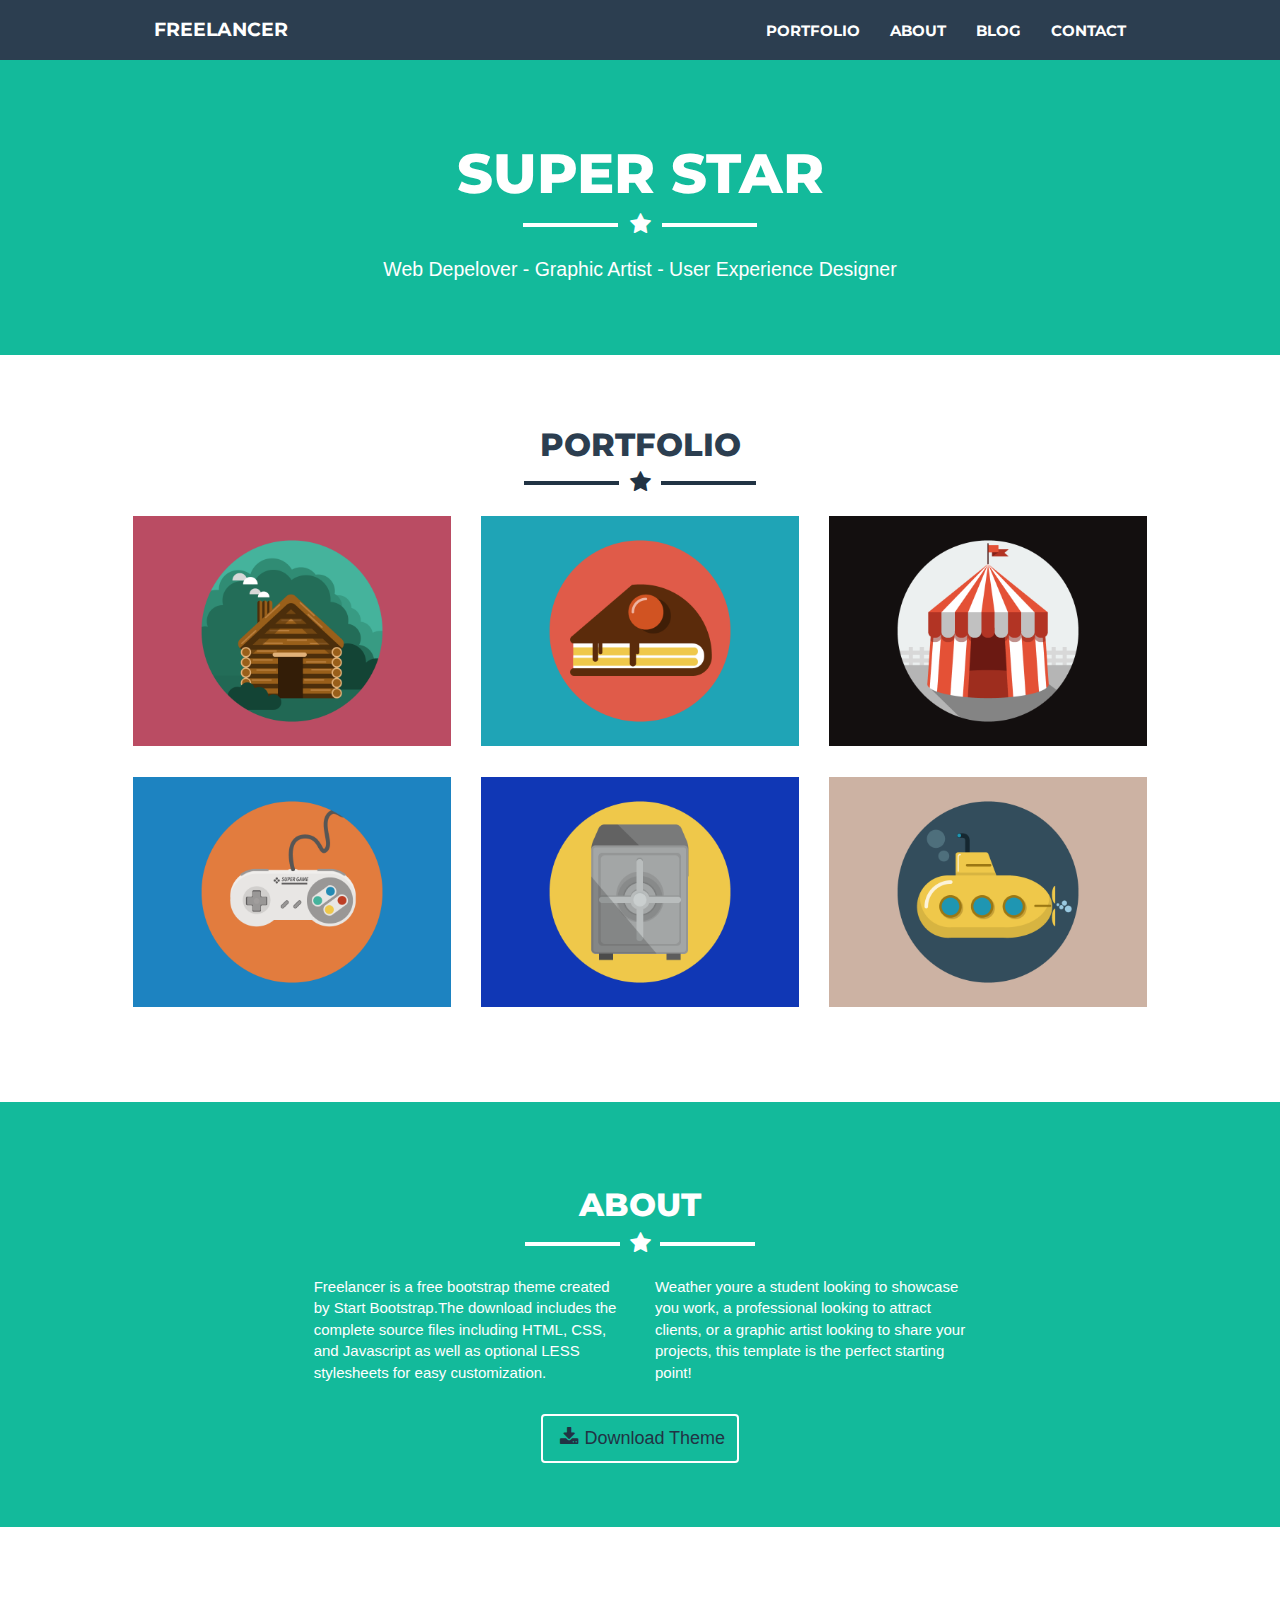
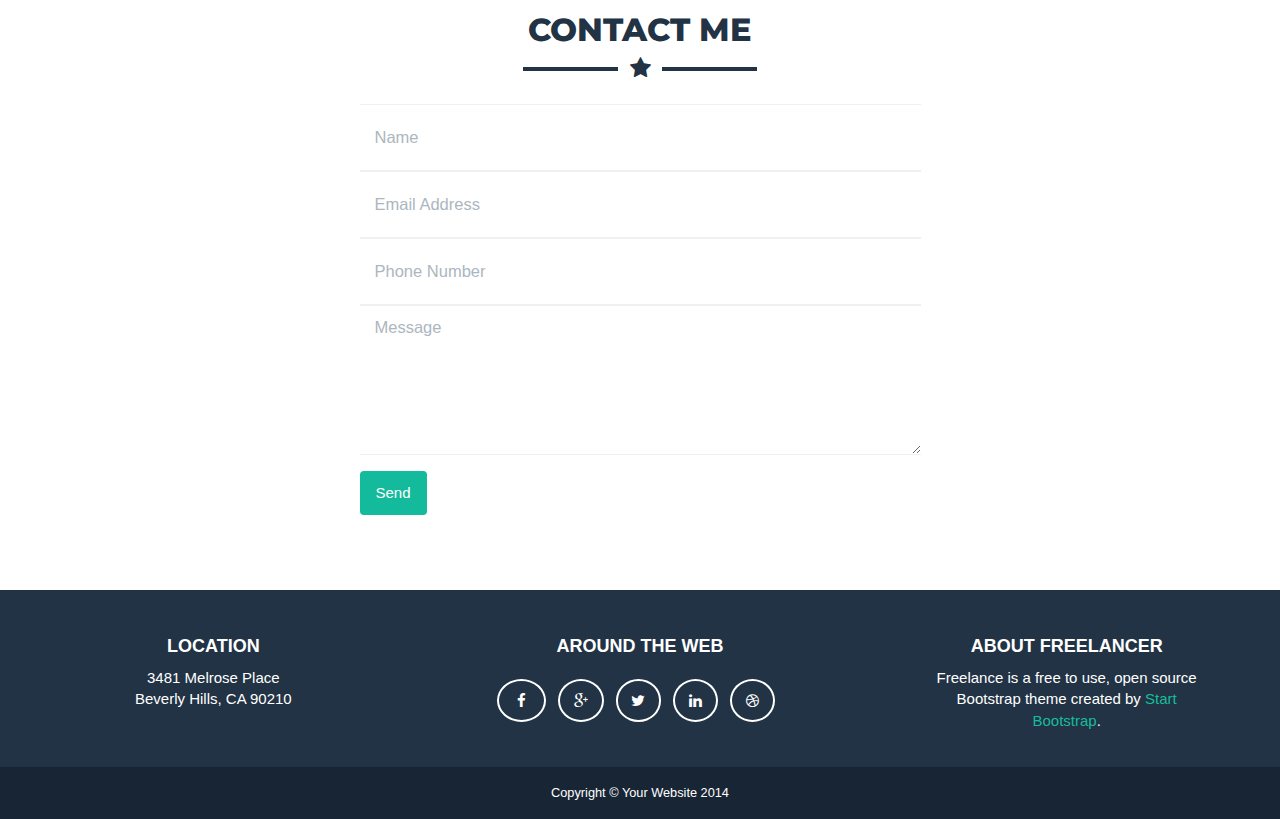
<file: index.html>
<!DOCTYPE html>
<html lang="en">
<head>
    <meta charset="utf-8">
    <meta http-equiv="X-UA-Compatible" content="IE=edge">
    <meta name="viewport" content="width=device-width, initial-scale=1">
    <meta name="description" content="">
    <meta name="author" content="">

    <title>Freelancer Super Star Theme</title>

    <link href="css/bootstrap.css" rel="stylesheet">
    <link href="css/freelancer.css" rel="stylesheet">

    <link href="font-awesome/css/font-awesome.min.css" rel="stylesheet" type="text/css">
    <link href="http://fonts.googleapis.com/css?family=Montserrat:400,700" rel="stylesheet" type="text/css">


    <!-- HTML5 Shim and Respond.js IE8 support of HTML5 elements and media queries -->
    <!-- WARNING: Respond.js doesn't work if you view the page via file:// -->
    <!--[if lt IE 9]>
        <script src="https://oss.maxcdn.com/libs/html5shiv/3.7.0/html5shiv.js"></script>
        <script src="https://oss.maxcdn.com/libs/respond.js/1.4.2/respond.min.js"></script>
    <![endif]-->
</head>
<body>
  <!--nav-->
    <nav class="navbar navbar-default navbar-fixed-top navbar-shrink">
        <div class="container pd-0-12">
            <div class="navbar-header page-scroll">
                <button type="button" class="navbar-toggle" data-toggle="collapse" data-target="#bs-example-navbar-collapse-1">
                    <span class="sr-only">Toggle navigation</span>
                    <span class="icon-bar"></span>
                    <span class="icon-bar"></span>
                    <span class="icon-bar"></span>
                </button>
                <a class="navbar-brand" href="#page-top">Freelancer</a>
            </div>
            <!-- navlinks -->
            <div class="collapse navbar-collapse" id="bs-example-navbar-collapse-1">
                <ul class="nav navbar-nav navbar-right">
                    <li class="hidden active">
                        <a href="#page-top"></a>
                    </li>
                    <li>
                        <a href="#portfolio">Portfolio</a>
                    </li>
                    <li>
                        <a href="#about">About</a>
                    </li>
                    <li>
                        <a href="blog.html">Blog</a>
                    </li>
                    <li>
                        <a href="#contact">Contact</a>
                    </li>
                </ul>
            </div>
            <!-- navbar-collapse -->
        </div>
        <!-- container-fluid -->
    </nav>
<!--******************************************************************************************************************************************************PBANNER*****************************************************************-->
  <section class="bg-green banner text-center" id="page-top">
    <div class="container">
      <div class="row">
        <div class="col-md-12 mt">
          <h2>Super Star</h2>
          <div class="line white"></div><i class="fa fa-star star star-white"></i><div class="line white"></div>
          <h3>Web Depelover - Graphic Artist - User Experience Designer</h3>
        </div>
      </div>
    </div> 
  </section>
<!--******************************************************************************************************************************************************PORTFOLIO*****************************************************************-->
  <section class="portfolio text-center" id="portfolio">
    <div class="container pd-0-5">
      <h2>Portfolio</h2>
        <div class="line black"></div><i class="fa fa-star"></i><div class="line black"></div>
        <div class="row pt-2">
          <div class="col-md-4 portfolio-item pb">
            <a href="#portfolioModal1" class="portfolio-wrapper" data-toggle="modal">
              <div class="photo-wrapper">
                <div class="photo-wrapper-content">
                  <i class="fa fa-search-plus fa-3x"></i>
                </div>
              </div>
              <img src="img/portfolio/cabin.png" class="img-responsive" alt="">
            </a>  
          </div><!--FIN COL-->
          <div class="col-md-4 portfolio-item pb">
            <a href="#portfolioModal2" class="portfolio-wrapper" data-toggle="modal">
              <div class="photo-wrapper">
                <div class="photo-wrapper-content">
                  <i class="fa fa-search-plus fa-3x"></i>
                </div>
              </div>
              <img src="img/portfolio/cake.png" class="img-responsive">
            </a>
          </div><!--FIN COL-->
          <div class="col-md-4 portfolio-item pb">
            <a href="#portfolioModal3" class="portfolio-wrapper" data-toggle="modal">
              <div class="photo-wrapper">
                <div class="photo-wrapper-content">
                  <i class="fa fa-search-plus fa-3x"></i>
                </div>
              </div>
              <img src="img/portfolio/circus.png" class="img-responsive">
            </a>
          </div>
        </div>
        <div class="row">
          <div class="col-md-4 portfolio-item pb">
            <a href="#portfolioModal4" class="portfolio-wrapper" data-toggle="modal">
              <div class="photo-wrapper">
                <div class="photo-wrapper-content">
                  <i class="fa fa-search-plus fa-3x"></i>
                </div>
              </div>
              <img src="img/portfolio/game.png" class="img-responsive">
            </a>
          </div>
          <div class="col-md-4 portfolio-item pb">
            <a href="#portfolioModal5" class="portfolio-wrapper" data-toggle="modal">
              <div class="photo-wrapper">
                <div class="photo-wrapper-content">
                  <i class="fa fa-search-plus fa-3x"></i>
                </div>
              </div>
              <img src="img/portfolio/safe.png" class="img-responsive">
            </a>
          </div>
          <div class="col-md-4 portfolio-item pb">
            <a href="#portfolioModal6" class="portfolio-wrapper" data-toggle="modal">
              <div class="photo-wrapper">
                <div class="photo-wrapper-content">
                  <i class="fa fa-search-plus fa-3x"></i>
                </div>
              </div>
              <img src="img/portfolio/submarine.png" class="img-responsive">
            </a>
          </div>
        </div>
    </div>
  </section>
  <!--******************************************************************************************************************************************************ABOUT*****************************************************************-->
  <section id="about" class="bg-green about text-center">
    <div class="container">
        <h2>About</h2>
        <div class="line white"></div><i class=" star-white fa fa-star"></i><div class="line white"></div>
        <div class="row pt-2 text-left">
            <div class="col-md-4 col-md-offset-2 col-xs-12">
                <p>
                Freelancer is a free bootstrap theme created by Start Bootstrap.The download includes the complete source files including HTML, CSS, and Javascript as well as optional LESS stylesheets for easy customization.
                </p>
            </div>
            <div class="col-md-4  col-xs-12">
                <p>Weather youre a student looking to showcase you work, a professional looking to attract clients, or a graphic artist looking to share your projects, this template is the perfect starting point!</p>
            </div>
        </div>
        <!-- Trigger the modal with a button -->
        <button type="button" class="btn btn-info btn-md" data-toggle="modal" data-target="#myModal"><i class="fa fa-download"></i> Download Theme</button>
        <!-- Modal -->
        <div class="modal fade" id="myModal" role="dialog">
          <div class="modal-dialog modal-md">
            <!-- Modal content-->
            <div class="modal-content">
              <div class="modal-header">
                <button type="button" class="close" data-dismiss="modal">&times;</button>
                <h4 class="modal-title">Modal Header</h4>
              </div>
              <div class="modal-body">
                <p>Download full template.Thank you</p>
              </div>
              <div class="modal-footer">
                <button type="button" class="btn btn-default" data-dismiss="modal">Close</button>
              </div>
            </div>

          </div>
        </div>
    </div>
  </section>
<!--******************************************************************************************************************************************************CONTACT ME*******************************************-->
<section class="contactme text-center" id="contact">
  <div class="container">
    <div class="row">
      <div class="col-md-12 col-xs-12">
        <h2>Contact me</h2>
        <div class="line black"></div><i class=" star-white fa fa-star"></i><div class="line black"></div>
        <form>
          <input type="text" class="form-control" placeholder="Name">
          <input type="email" class="form-control" id="exampleInputEmail1" placeholder="Email Address">
          <input type="phone" class="form-control" placeholder="Phone Number">
          <textarea type="message" class="form-control" placeholder="Message"></textarea>
          <br>
          <button type="submit" class="btn pull-left">Send</button>
        </form>
      </div>
    </div>
  </div>
</section>
  <!--******************************************************************************************************************************************************SOCIAL*****************************************************************-->
  <section class="social bg-black text-center">
    <div class="container">
      <div class="row">
        <div class="col-md-4 col-lg-4 col-sm-4 col-xs-12">
          <h3>Location</h3>
          <p>3481 Melrose Place<br>Beverly Hills, CA 90210</p>
        </div>
        <div class="col-md-4 col-lg-4 col-sm-4 col-xs-12">
          <h3 class="pb">Around the web</h3>
          <i class="pd-iconface fa fa-facebook"></i>
          <i class="pd-iconsocial fa fa-google-plus"></i>
          <i class="pd-iconsocial fa fa-twitter"></i>
          <i class="pd-iconsocial fa fa-linkedin"></i>
          <i class="pd-iconsocial fa fa-dribbble"></i>
        </div>
        <div class="col-md-4 col-lg-4 col-sm-4 col-xs-12">
          <h3>About Freelancer</h3>
          <p>Freelance is a free to use, open source<br> Bootstrap theme created by <a href="index.html">Start<br> Bootstrap</a>.</p>
        </div>
      </div>
    </div>
  </section>
<!--******************************************************************************************************************************************************FOOTER*****************************************************************-->      
  <footer class="bg-blue text-center">
    Copyright &#169; Your Website 2014
  </footer>
  <script src="js/jquery.js"></script>
  <script src="js/bootstrap.min.js"></script>
  <script src="js/freelancer.js"></script>

  <!-- Portfolio Modals -->
  <!--modal 1-->
  <div class="portfolio-modal modal fade" id="portfolioModal1" role="dialog" aria-hidden="true">
    <div class="modal-dialog">
      <div class="modal-content">
        <div class="close-modal" data-dismiss="modal">
          <div class="lr">
            <div class="rl">
            </div>
          </div>
        </div>
        <div class="modal-body">
          <button type="button" class="close pull-right" data-dismiss="modal"><i class="fa fa-times"></i></button>
          <h2>Project Title</h2>
          <img src="img/portfolio/cabin.png" class="img-responsive" alt="">
        </div>
      </div>
    </div>
  </div>
  <!--modal 2-->
  <div class="portfolio-modal modal fade" id="portfolioModal2" role="dialog" aria-hidden="true">
    <div class="modal-dialog">
      <div class="modal-content">
        <div class="close-modal" data-dismiss="modal">
          <div class="lr">
            <div class="rl">
            </div>
          </div>
        </div>
        <div class="modal-body">
          <button type="button" class="close pull-right" data-dismiss="modal"><i class="fa fa-times"></i></button>
          <h2>Project Title</h2>
          <img src="img/portfolio/cake.png" class="img-responsive" alt="">
        </div>
      </div>
    </div>
  </div>
  <!--modal 3-->
  <div class="portfolio-modal modal fade" id="portfolioModal3" role="dialog" aria-hidden="true">
    <div class="modal-dialog">
      <div class="modal-content">
        <div class="close-modal" data-dismiss="modal">
          <div class="lr">
            <div class="rl">
            </div>
          </div>
        </div>
        <div class="modal-body">
          <button type="button" class="close pull-right" data-dismiss="modal"><i class="fa fa-times"></i></button>
          <h2>Project Title</h2>
          <img src="img/portfolio/circus.png" class="img-responsive" alt="">
        </div>
      </div>
    </div>
  </div>
  <!--modal 4-->
  <div class="portfolio-modal modal fade" id="portfolioModal4" role="dialog" aria-hidden="true">
    <div class="modal-dialog">
      <div class="modal-content">
        <div class="close-modal" data-dismiss="modal">
          <div class="lr">
            <div class="rl">
            </div>
          </div>
        </div>
        <div class="modal-body">
          <button type="button" class="close pull-right" data-dismiss="modal"><i class="fa fa-times"></i></button>
          <h2>Project Title</h2>
          <img src="img/portfolio/game.png" class="img-responsive" alt="">
        </div>
      </div>
    </div>
  </div>
  <!--modal 5-->
  <div class="portfolio-modal modal fade" id="portfolioModal5" role="dialog" aria-hidden="true">
    <div class="modal-dialog">
      <div class="modal-content">
        <div class="close-modal" data-dismiss="modal">
          <div class="lr">
            <div class="rl">
            </div>
          </div>
        </div>
        <div class="modal-body">
          <button type="button" class="close pull-right" data-dismiss="modal"><i class="fa fa-times"></i></button>
          <h2>Project Title</h2>
          <img src="img/portfolio/safe.png" class="img-responsive" alt="">
        </div>
      </div>
    </div>
  </div>
  <!--modal 6-->
  <div class="portfolio-modal modal fade" id="portfolioModal6" role="dialog" aria-hidden="true">
    <div class="modal-dialog">
      <div class="modal-content">
        <div class="close-modal" data-dismiss="modal">
          <div class="lr">
            <div class="rl">
            </div>
          </div>
        </div>
        <div class="modal-body">
          <button type="button" class="close pull-right" data-dismiss="modal"><i class="fa fa-times"></i></button>
          <h2>Project Title</h2>
          <img src="img/portfolio/submarine.png" class="img-responsive" alt="">
        </div>
      </div>
    </div>
  </div>

<script type="text/javascript">
  // Highlight the top nav as scrolling occurs
$('body').scrollspy({
    target: '.navbar-fixed-top'
})
</script>

</body>
</html>
</file>
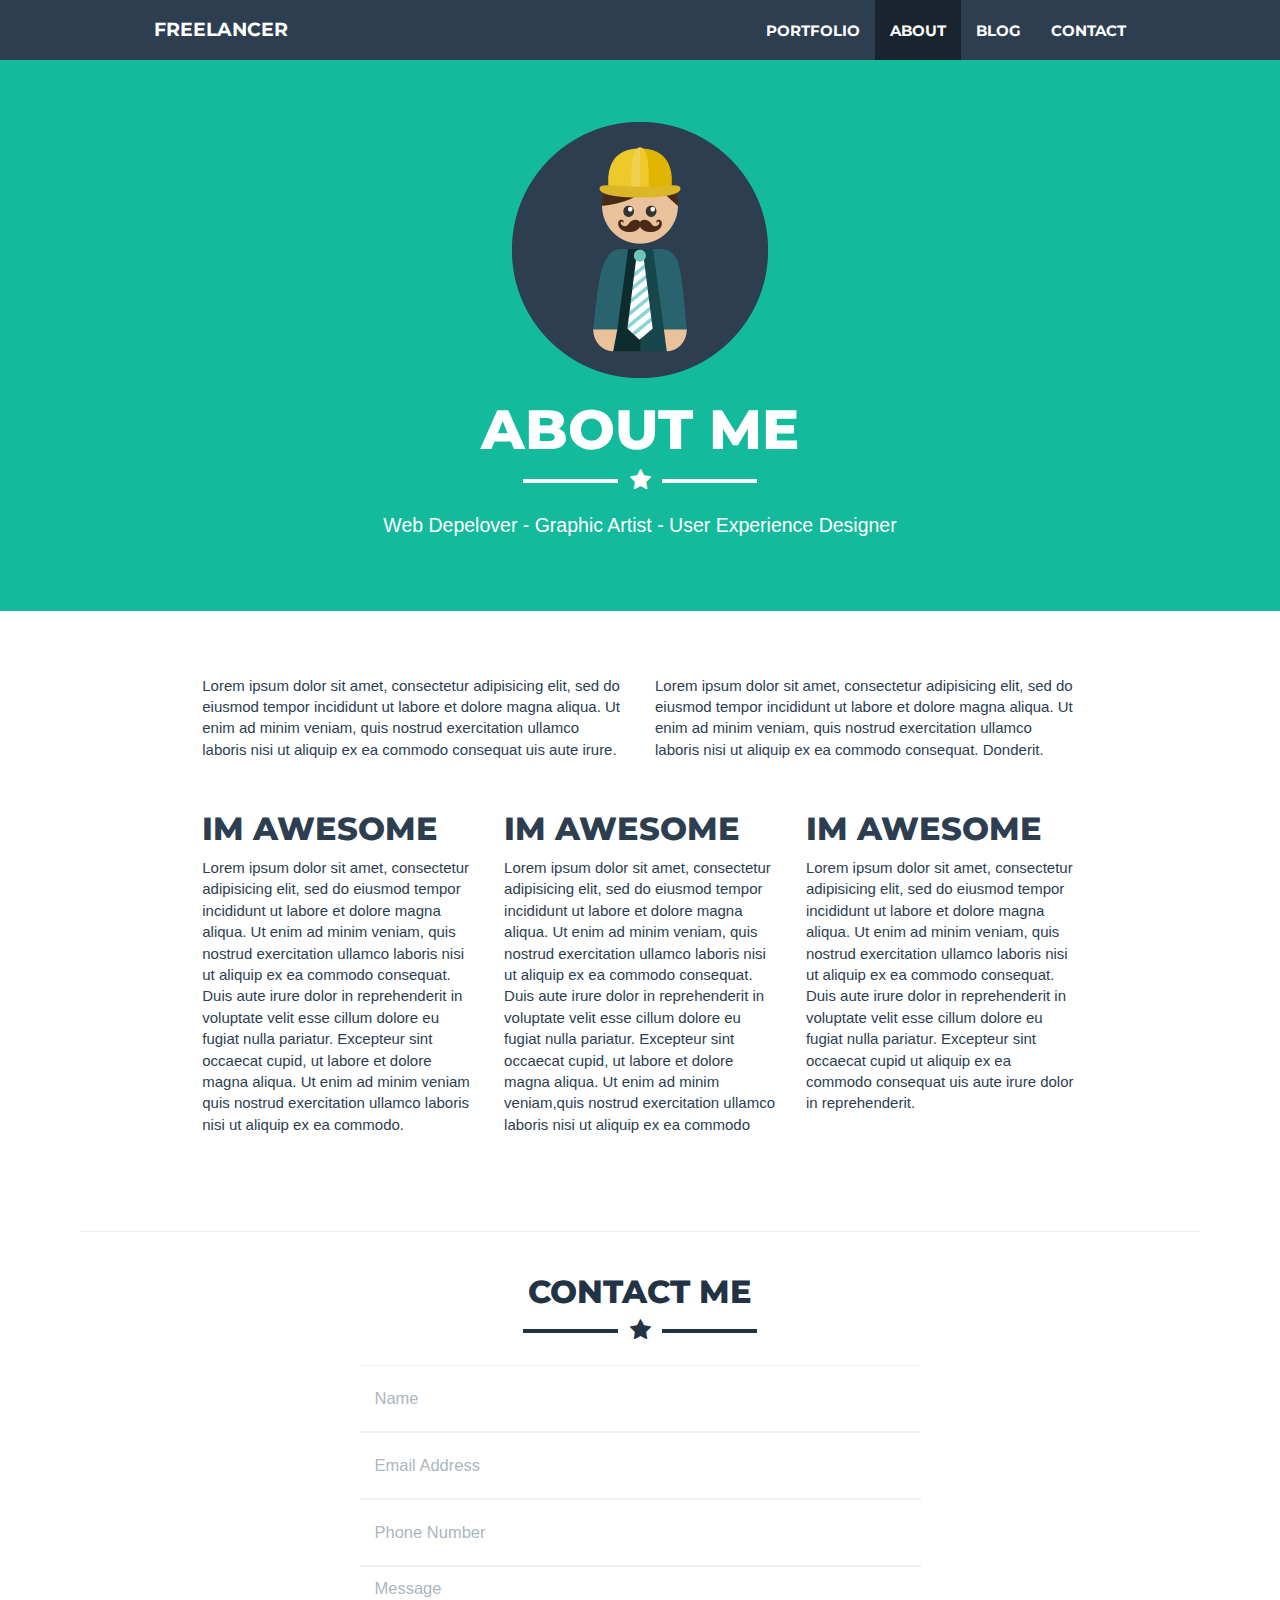
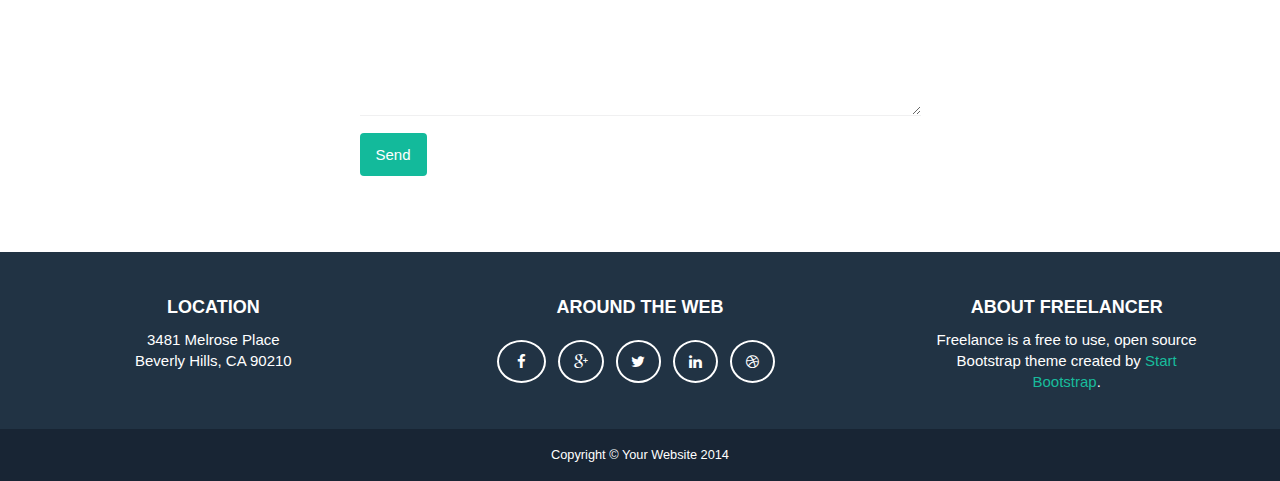
<file: about.html>
<!DOCTYPE html>
<html lang="en">
<head>
    <meta charset="utf-8">
    <meta http-equiv="X-UA-Compatible" content="IE=edge">
    <meta name="viewport" content="width=device-width, initial-scale=1">
    <meta name="description" content="">
    <meta name="author" content="">

    <title>Freelancer - About</title>
    <link href="css/bootstrap.css" rel="stylesheet">
    <link href="css/freelancer.css" rel="stylesheet">

    <!-- Custom Fonts -->
    <link href="font-awesome/css/font-awesome.min.css" rel="stylesheet" type="text/css">
    <link href="http://fonts.googleapis.com/css?family=Montserrat:400,700" rel="stylesheet" type="text/css">

    <!-- HTML5 Shim and Respond.js IE8 support of HTML5 elements and media queries -->
    <!-- WARNING: Respond.js doesn't work if you view the page via file:// -->
    <!--[if lt IE 9]>
        <script src="https://oss.maxcdn.com/libs/html5shiv/3.7.0/html5shiv.js"></script>
        <script src="https://oss.maxcdn.com/libs/respond.js/1.4.2/respond.min.js"></script>
    <![endif]-->

</head>

<body>
    <!--nav-->
    <nav class="navbar navbar-default navbar-fixed-top navbar-shrink">
        <div class="container pd-0-12">
            <div class="navbar-header page-scroll">
                <button type="button" class="navbar-toggle" data-toggle="collapse" data-target="#bs-example-navbar-collapse-1">
                    <span class="sr-only">Toggle navigation</span>
                    <span class="icon-bar"></span>
                    <span class="icon-bar"></span>
                    <span class="icon-bar"></span>
                </button>
                <a class="navbar-brand" href="index.html">Freelancer</a>
            </div>
            <!--nav-links -->
            <div class="collapse navbar-collapse" id="bs-example-navbar-collapse-1">
                <ul class="nav navbar-nav navbar-right">
                    <li class="hidden active">
                        <a href="#page-top"></a>
                    </li>
                    <li>
                        <a href="index.html#portfolio">Portfolio</a>
                    </li>
                    <li class=" active">
                        <a href="about.html">About</a>
                    </li>
                    <li>
                        <a href="blog.html">Blog</a>
                    </li>
                    <li>
                        <a href="#contact">Contact</a>
                    </li>
                </ul>
            </div>
            <!-- navbar-collapse -->
        </div>
        <!-- container-->
    </nav>
    <header class="bg-green banner text-center" id="about">
    <div class="container">
      <div class="row">
        <div class="col-md-12 mt">
          <img src="img/profile.png" class="img-responsive">
          <h2>About Me</h2>
          <div class="line white"></div><i class="fa fa-star star star-white"></i><div class="line white"></div>
          <h3>Web Depelover - Graphic Artist - User Experience Designer</h3>
        </div>
      </div>
    </div> 
  </header>
  <section>
    <div class="container pd-0-12 mt">
      <div class="row pd-0-5">
        <div class="col-md-6">
          <p>Lorem ipsum dolor sit amet, consectetur adipisicing elit, sed do eiusmod
          tempor incididunt ut labore et dolore magna aliqua. Ut enim ad minim veniam,
          quis nostrud exercitation ullamco laboris nisi ut aliquip ex ea commodo
          consequat uis aute irure.</p>
        </div>
        <div class="col-md-6">
          <p>Lorem ipsum dolor sit amet, consectetur adipisicing elit, sed do eiusmod
          tempor incididunt ut labore et dolore magna aliqua. Ut enim ad minim veniam,
          quis nostrud exercitation ullamco laboris nisi ut aliquip ex ea commodo
          consequat. Donderit.</p>
        </div>
      </div>
      <div class="row pd-0-5 pt-2">
        <div class="col-md-4">
          <h2>Im awesome</h2>
          <p>
          Lorem ipsum dolor sit amet, consectetur adipisicing elit, sed do eiusmod
          tempor incididunt ut labore et dolore magna aliqua. Ut enim ad minim veniam,
          quis nostrud exercitation ullamco laboris nisi ut aliquip ex ea commodo
          consequat. Duis aute irure dolor in reprehenderit in voluptate velit esse
          cillum dolore eu fugiat nulla pariatur. Excepteur sint occaecat cupid,
          ut labore et dolore magna aliqua. Ut enim ad minim veniam quis nostrud 
          exercitation ullamco laboris nisi ut aliquip ex ea commodo.
          </p>
        </div>
        <div class="col-md-4">
          <h2>Im awesome</h2>
          <p>
          Lorem ipsum dolor sit amet, consectetur adipisicing elit, sed do eiusmod
          tempor incididunt ut labore et dolore magna aliqua. Ut enim ad minim veniam,
          quis nostrud exercitation ullamco laboris nisi ut aliquip ex ea commodo
          consequat. Duis aute irure dolor in reprehenderit in voluptate velit esse
          cillum dolore eu fugiat nulla pariatur. Excepteur sint occaecat cupid, ut
          labore et dolore magna aliqua. Ut enim ad minim veniam,quis nostrud exercitation 
          ullamco laboris nisi ut aliquip ex ea commodo
          </p>
        </div>
        <div class="col-md-4">
          <h2>Im awesome</h2>
          <p>
          Lorem ipsum dolor sit amet, consectetur adipisicing elit, sed do eiusmod
          tempor incididunt ut labore et dolore magna aliqua. Ut enim ad minim veniam,
          quis nostrud exercitation ullamco laboris nisi ut aliquip ex ea commodo
          consequat. Duis aute irure dolor in reprehenderit in voluptate velit esse
          cillum dolore eu fugiat nulla pariatur. Excepteur sint occaecat cupid ut aliquip ex ea commodo consequat uis aute irure dolor in reprehenderit.
          </p>
        </div>
      </div>
    </div>
  </section>
  <!--******************************************************************************************************************************************************CONTACT ME*******************************************-->
<section class="contactme text-center" id="contact">
  <div class="container">
    <hr>
    <div class="row">
      <div class="col-md-12 col-xs-12">
        <h2>Contact me</h2>
        <div class="line black"></div><i class=" star-white fa fa-star"></i><div class="line black"></div>
        <form>
          <input type="text" class="form-control" placeholder="Name">
          <input type="email" class="form-control" id="exampleInputEmail1" placeholder="Email Address">
          <input type="phone" class="form-control" placeholder="Phone Number">
          <textarea type="message" class="form-control" placeholder="Message"></textarea>
          <br>
          <button type="submit" class="btn pull-left">Send</button>
        </form>
      </div>
    </div>
  </div>
</section>
  <!--******************************************************************************************************************************************************SOCIAL*****************************************************************-->
  <section class="social bg-black text-center">
    <div class="container">
      <div class="row">
        <div class="col-md-4 col-lg-4 col-sm-4 col-xs-12">
          <h3>Location</h3>
          <p>3481 Melrose Place<br>Beverly Hills, CA 90210</p>
        </div>
        <div class="col-md-4 col-lg-4 col-sm-4 col-xs-12">
          <h3 class="pb">Around the web</h3>
          <i class="pd-iconface fa fa-facebook"></i>
          <i class="pd-iconsocial fa fa-google-plus"></i>
          <i class="pd-iconsocial fa fa-twitter"></i>
          <i class="pd-iconsocial fa fa-linkedin"></i>
          <i class="pd-iconsocial fa fa-dribbble"></i>
        </div>
        <div class="col-md-4 col-lg-4 col-sm-4 col-xs-12">
          <h3>About Freelancer</h3>
          <p>Freelance is a free to use, open source<br> Bootstrap theme created by <a href="index.html">Start<br> Bootstrap</a>.</p>
        </div>
      </div>
    </div>
  </section>
<!--******************************************************************************************************************************************************FOOTER*****************************************************************-->      
  <footer class="bg-blue text-center">
    Copyright &#169; Your Website 2014
  </footer>
    <script src="js/jquery.js"></script>
    <script src="js/bootstrap.min.js"></script>
    <script src="js/freelancer.js"></script>
</body>

</html>
</file>
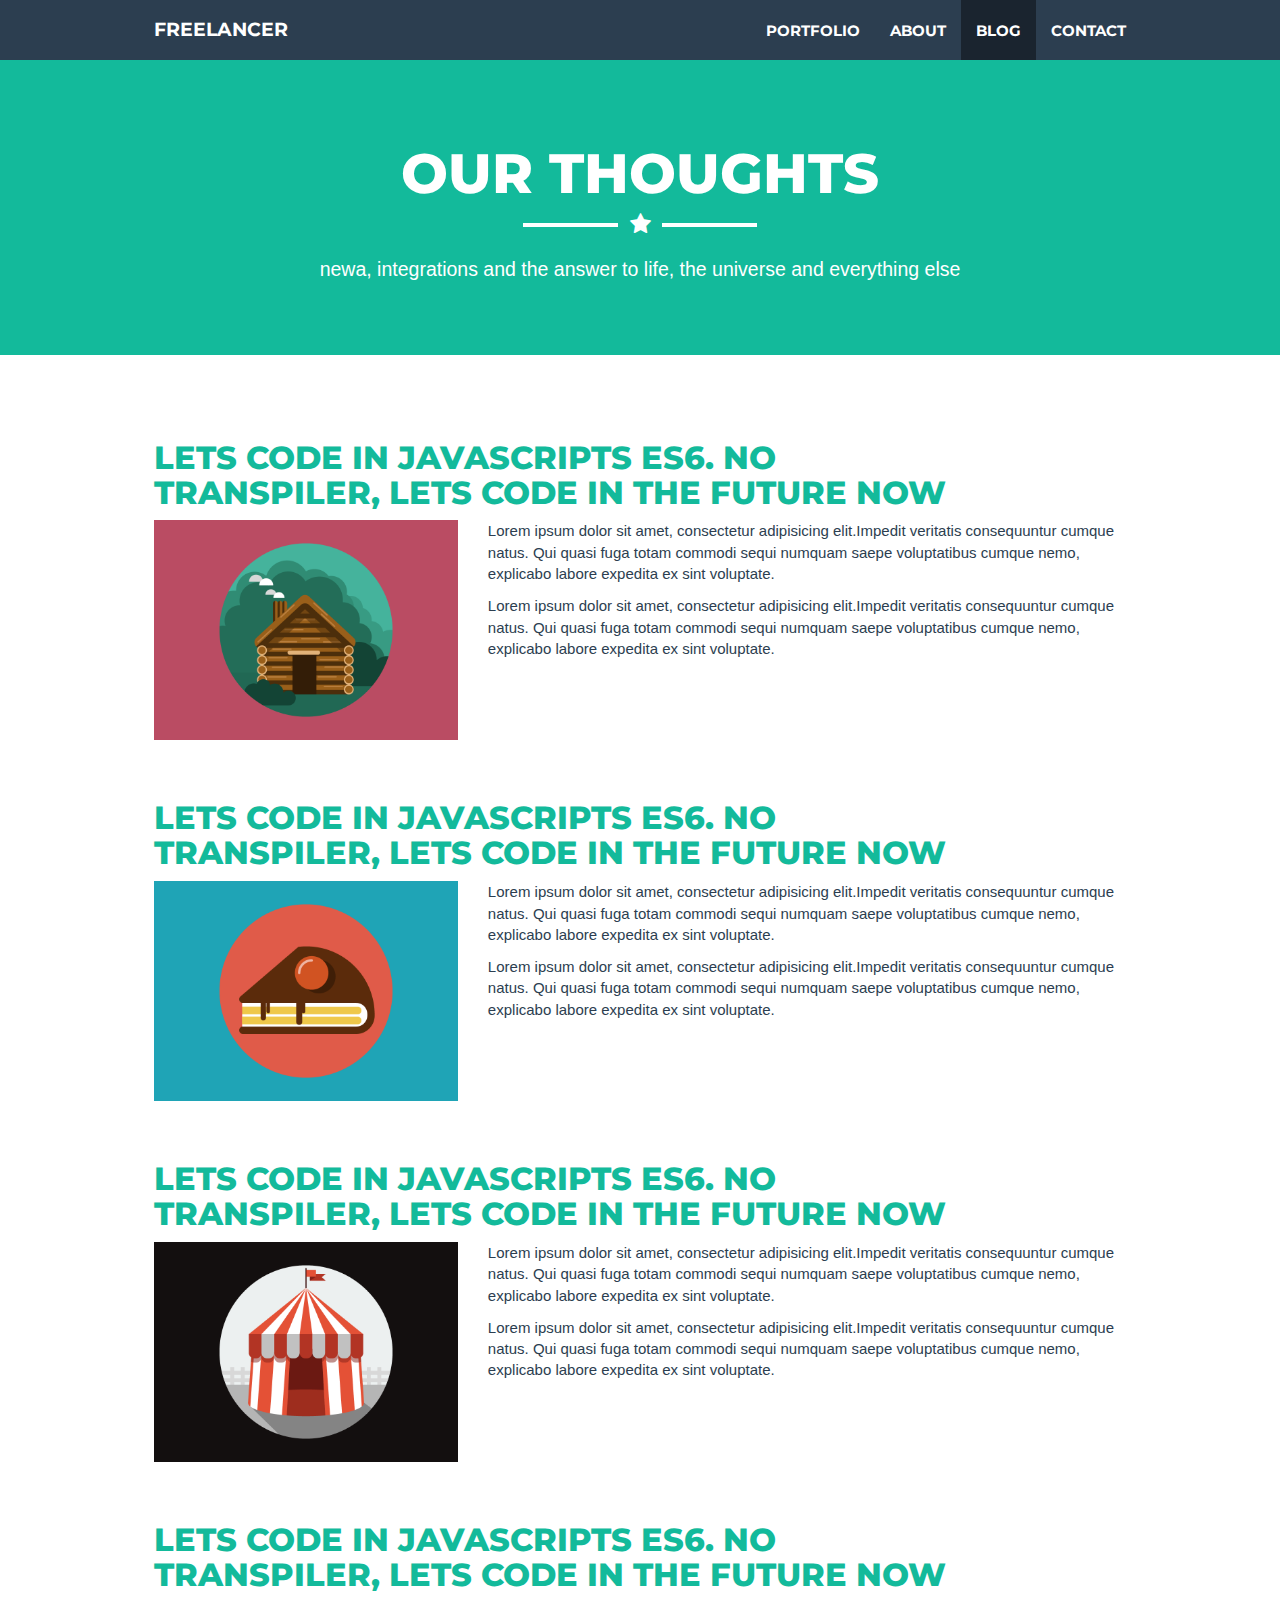
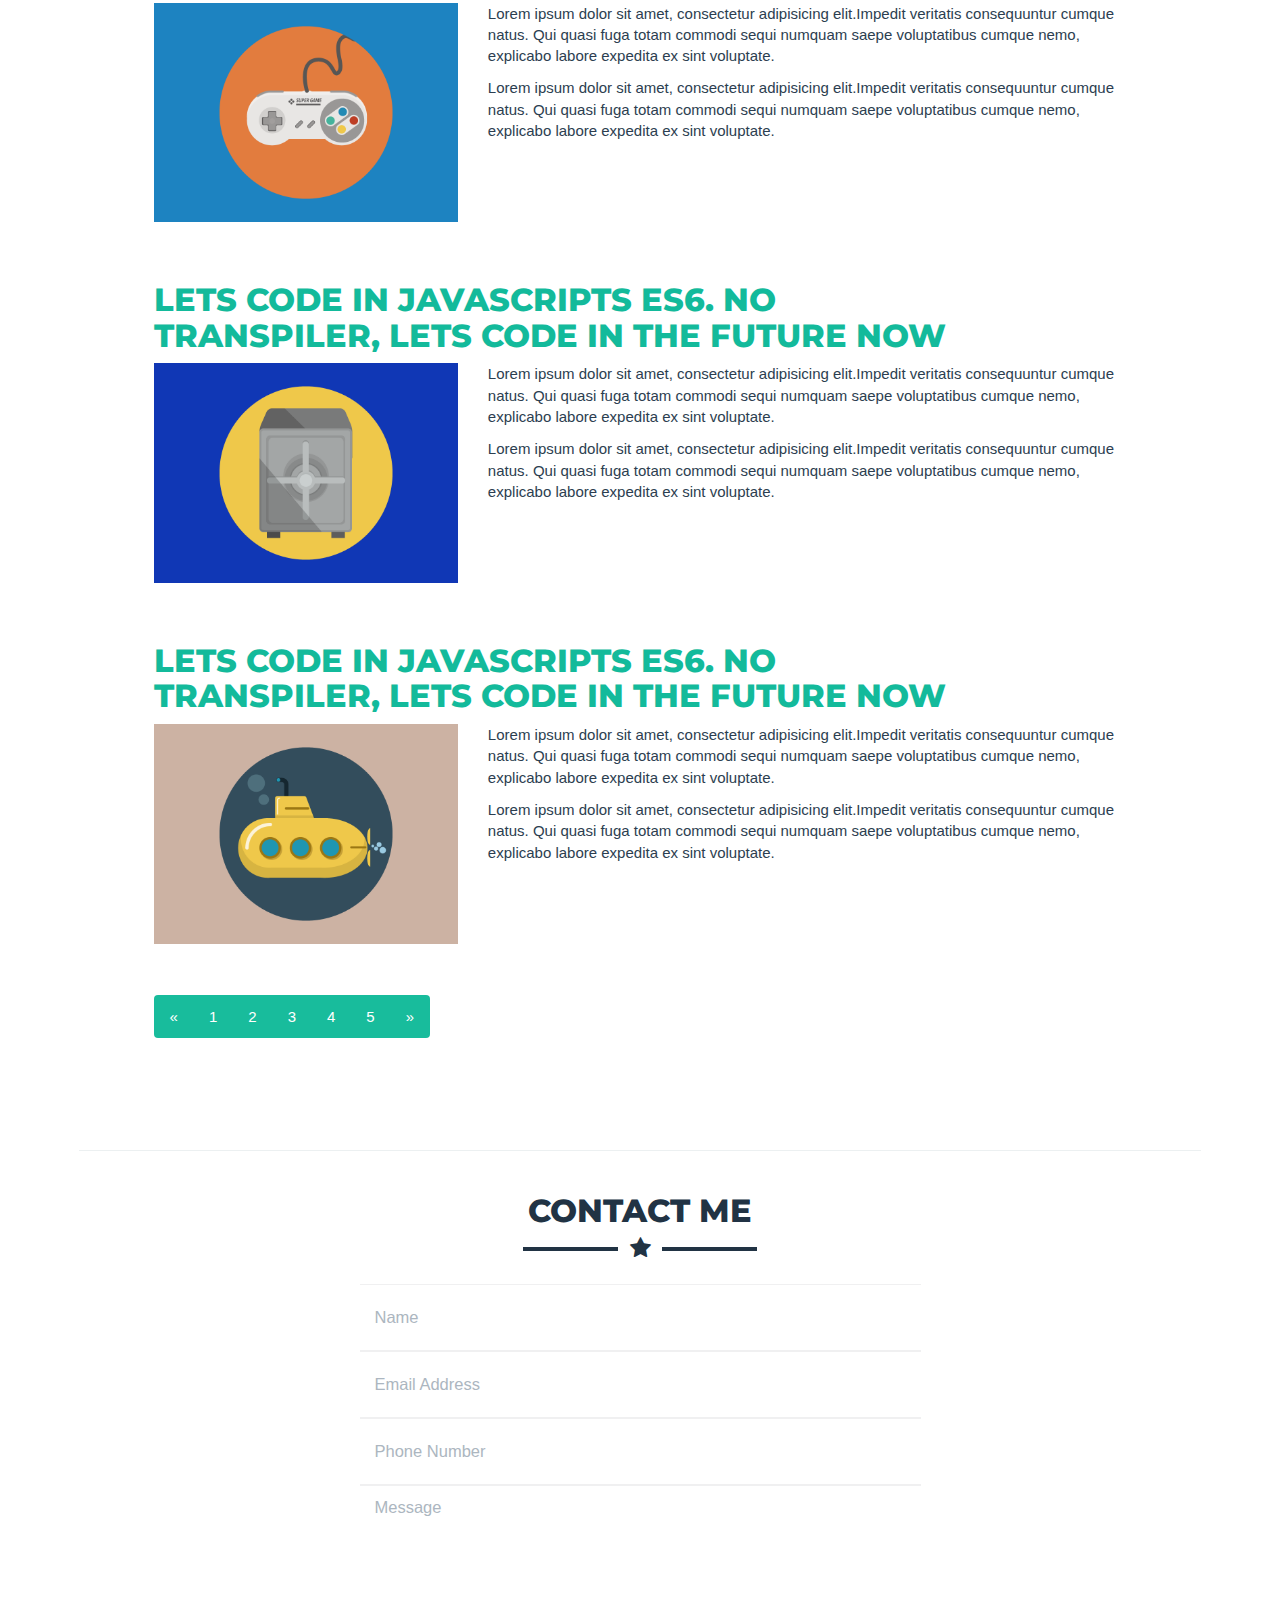
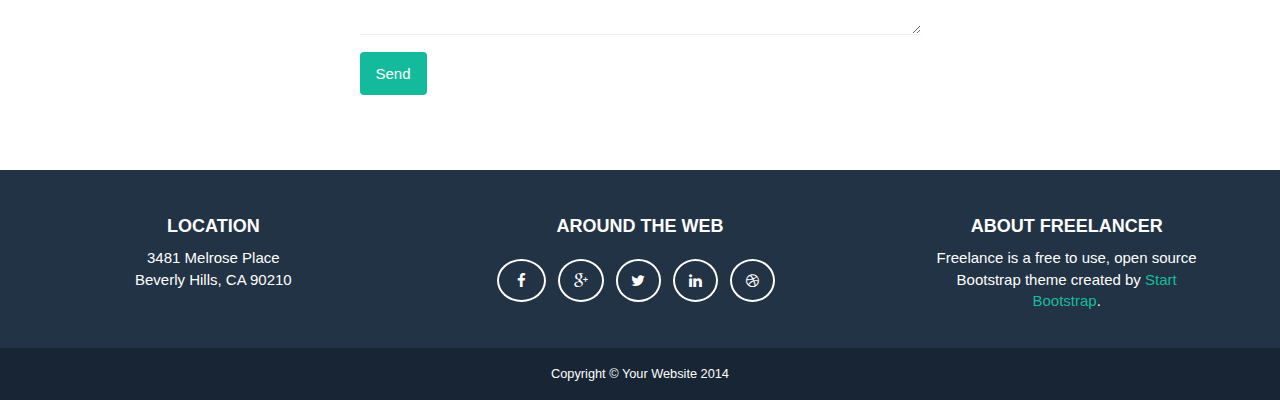
<file: blog.html>
<!DOCTYPE html>
<html lang="en">
<head>
    <meta charset="utf-8">
    <meta http-equiv="X-UA-Compatible" content="IE=edge">
    <meta name="viewport" content="width=device-width, initial-scale=1">
    <meta name="description" content="">
    <meta name="author" content="">

    <title>Freelancer - Blog</title>
    <link href="css/bootstrap.css" rel="stylesheet">
    <link href="css/freelancer.css" rel="stylesheet">

    <!-- Custom Fonts -->
    <link href="font-awesome/css/font-awesome.min.css" rel="stylesheet" type="text/css">
    <link href="http://fonts.googleapis.com/css?family=Montserrat:400,700" rel="stylesheet" type="text/css">

    <!-- HTML5 Shim and Respond.js IE8 support of HTML5 elements and media queries -->
    <!-- WARNING: Respond.js doesn't work if you view the page via file:// -->
    <!--[if lt IE 9]>
        <script src="https://oss.maxcdn.com/libs/html5shiv/3.7.0/html5shiv.js"></script>
        <script src="https://oss.maxcdn.com/libs/respond.js/1.4.2/respond.min.js"></script>
    <![endif]-->

</head>
<body>
<!--nav-->
    <nav class="navbar navbar-default navbar-fixed-top navbar-shrink">
        <div class="container pd-0-12">
            <div class="navbar-header page-scroll">
                <button type="button" class="navbar-toggle" data-toggle="collapse" data-target="#bs-example-navbar-collapse-1">
                    <span class="sr-only">Toggle navigation</span>
                    <span class="icon-bar"></span>
                    <span class="icon-bar"></span>
                    <span class="icon-bar"></span>
                </button>
                <a class="navbar-brand" href="index.html">Freelancer</a>
            </div>
            <!-- navlinks -->
            <div class="collapse navbar-collapse" id="bs-example-navbar-collapse-1">
                <ul class="nav navbar-nav navbar-right">
                    <li class="hidden">
                        <a href="#page-top"></a>
                    </li>
                    <li>
                        <a href="index.html#portfolio">Portfolio</a>
                    </li>
                    <li>
                        <a href="about.html">About</a>
                    </li>
                    <li class=" active">
                        <a href="blog.html">Blog</a>
                    </li>
                    <li>
                        <a href="#contact ">Contact</a>
                    </li>
                </ul>
            </div>
            <!-- navbar-collapse -->
        </div>
        <!--container-fluid -->
    </nav>

    <!--******************************************************************************************************************************************************PBANNER*****************************************************************-->
  <section class="bg-green banner text-center">
    <div class="container">
      <div class="row">
        <div class="col-md-12 mt">
          <h2>Our Thoughts</h2>
          <div class="line white"></div><i class="fa fa-star star star-white"></i><div class="line white"></div>
          <h3>newa, integrations and the answer to life, the universe and everything else</h3>
        </div>
      </div>
    </div> 
  </section>
  <section class="article">
    <div class="container pd-0-12 mt">
      <div class="row mb">
        <h2>Lets code in javascripts es6. No<br> transpiler, lets code in the future now</h2>
          <div class="col-md-4">
            <img class="img-responsive pb" src="img/portfolio/cabin.png">
          </div>
          <div class="col-md-8">
            <p>
              Lorem ipsum dolor sit amet, consectetur adipisicing elit.Impedit veritatis consequuntur cumque natus. Qui quasi fuga totam commodi sequi numquam saepe voluptatibus cumque nemo, explicabo labore expedita ex sint voluptate.
            </p>
            <p>
              Lorem ipsum dolor sit amet, consectetur adipisicing elit.Impedit veritatis consequuntur cumque natus. Qui quasi fuga totam commodi sequi numquam saepe voluptatibus cumque nemo, explicabo labore expedita ex sint voluptate.
            </p>
          </div>
      </div>
      <div class="row mb">
        <h2>Lets code in javascripts es6. No<br> transpiler, lets code in the future now</h2>
          <div class="col-md-4">
            <img class="img-responsive pb" src="img/portfolio/cake.png">
          </div>
          <div class="col-md-8">
            <p>
              Lorem ipsum dolor sit amet, consectetur adipisicing elit.Impedit veritatis consequuntur cumque natus. Qui quasi fuga totam commodi sequi numquam saepe voluptatibus cumque nemo, explicabo labore expedita ex sint voluptate.
            </p>
            <p>
              Lorem ipsum dolor sit amet, consectetur adipisicing elit.Impedit veritatis consequuntur cumque natus. Qui quasi fuga totam commodi sequi numquam saepe voluptatibus cumque nemo, explicabo labore expedita ex sint voluptate.
            </p>
          </div>
      </div>
      <div class="row mb">
        <h2>Lets code in javascripts es6. No<br> transpiler, lets code in the future now</h2>
          <div class="col-md-4">
            <img class="img-responsive pb" src="img/portfolio/circus.png">
          </div>
          <div class="col-md-8">
            <p>
              Lorem ipsum dolor sit amet, consectetur adipisicing elit.Impedit veritatis consequuntur cumque natus. Qui quasi fuga totam commodi sequi numquam saepe voluptatibus cumque nemo, explicabo labore expedita ex sint voluptate.
            </p>
            <p>
              Lorem ipsum dolor sit amet, consectetur adipisicing elit.Impedit veritatis consequuntur cumque natus. Qui quasi fuga totam commodi sequi numquam saepe voluptatibus cumque nemo, explicabo labore expedita ex sint voluptate.
            </p>
          </div>
      </div>
      <div class="row mb">
        <h2>Lets code in javascripts es6. No<br> transpiler, lets code in the future now</h2>
          <div class="col-md-4">
            <img class="img-responsive pb" src="img/portfolio/game.png">
          </div>
          <div class="col-md-8">
            <p>
              Lorem ipsum dolor sit amet, consectetur adipisicing elit.Impedit veritatis consequuntur cumque natus. Qui quasi fuga totam commodi sequi numquam saepe voluptatibus cumque nemo, explicabo labore expedita ex sint voluptate.
            </p>
            <p>
              Lorem ipsum dolor sit amet, consectetur adipisicing elit.Impedit veritatis consequuntur cumque natus. Qui quasi fuga totam commodi sequi numquam saepe voluptatibus cumque nemo, explicabo labore expedita ex sint voluptate.
            </p>
          </div>
      </div>
      <div class="row mb">
        <h2>Lets code in javascripts es6. No<br> transpiler, lets code in the future now</h2>
          <div class="col-md-4">
            <img class="img-responsive pb" src="img/portfolio/safe.png">
          </div>
          <div class="col-md-8">
            <p>
              Lorem ipsum dolor sit amet, consectetur adipisicing elit.Impedit veritatis consequuntur cumque natus. Qui quasi fuga totam commodi sequi numquam saepe voluptatibus cumque nemo, explicabo labore expedita ex sint voluptate.
            </p>
            <p>
              Lorem ipsum dolor sit amet, consectetur adipisicing elit.Impedit veritatis consequuntur cumque natus. Qui quasi fuga totam commodi sequi numquam saepe voluptatibus cumque nemo, explicabo labore expedita ex sint voluptate.
            </p>
          </div>
      </div>
      <div class="row mb">
        <h2>Lets code in javascripts es6. No<br> transpiler, lets code in the future now</h2>
          <div class="col-md-4">
            <img class="img-responsive" src="img/portfolio/submarine.png">
          </div>
          <div class="col-md-8">
            <p>
              Lorem ipsum dolor sit amet, consectetur adipisicing elit.Impedit veritatis consequuntur cumque natus. Qui quasi fuga totam commodi sequi numquam saepe voluptatibus cumque nemo, explicabo labore expedita ex sint voluptate.
            </p>
            <p>
              Lorem ipsum dolor sit amet, consectetur adipisicing elit.Impedit veritatis consequuntur cumque natus. Qui quasi fuga totam commodi sequi numquam saepe voluptatibus cumque nemo, explicabo labore expedita ex sint voluptate.
            </p>
          </div>
      </div>
      <nav>
        <ul class="pagination">
          <li>
            <a href="#" aria-label="Previous">
              <span aria-hidden="true">&laquo;</span>
            </a>
          </li>
          <li><a href="#">1</a></li>
          <li><a href="#">2</a></li>
          <li><a href="#">3</a></li>
          <li><a href="#">4</a></li>
          <li><a href="#">5</a></li>
          <li>
            <a href="#" aria-label="Next">
              <span aria-hidden="true">&raquo;</span>
            </a>
          </li>
        </ul>
      </nav>
    </div>
  </section>

  <!--******************************************************************************************************************************************************CONTACT ME*******************************************-->
  <section class="contactme text-center" id="contact">
    <div class="container">
    <hr>
      <div class="row">
        <div class="col-md-12 col-xs-12">
          <h2>Contact me</h2>
          <div class="line black"></div><i class=" star-white fa fa-star"></i><div class="line black"></div>
          <form>
            <input type="text" class="form-control" placeholder="Name">
            <input type="email" class="form-control" id="exampleInputEmail1" placeholder="Email Address">
            <input type="phone" class="form-control" placeholder="Phone Number">
            <textarea type="message" class="form-control" placeholder="Message"></textarea>
            <br>
            <button type="submit" class="btn pull-left">Send</button>
          </form>
        </div>
      </div>
    </div>
  </section>
    <!--******************************************************************************************************************************************************SOCIAL*****************************************************************-->
    <section class="social bg-black text-center">
      <div class="container">
        <div class="row">
          <div class="col-md-4 col-lg-4 col-sm-4 col-xs-12">
            <h3>Location</h3>
            <p>3481 Melrose Place<br>Beverly Hills, CA 90210</p>
          </div>
          <div class="col-md-4 col-lg-4 col-sm-4 col-xs-12">
            <h3 class="pb">Around the web</h3>
            <i class="pd-iconface fa fa-facebook"></i>
            <i class="pd-iconsocial fa fa-google-plus"></i>
            <i class="pd-iconsocial fa fa-twitter"></i>
            <i class="pd-iconsocial fa fa-linkedin"></i>
            <i class="pd-iconsocial fa fa-dribbble"></i>
          </div>
          <div class="col-md-4 col-lg-4 col-sm-4 col-xs-12">
            <h3>About Freelancer</h3>
            <p>Freelance is a free to use, open source<br> Bootstrap theme created by <a href="index.html">Start<br> Bootstrap</a>.</p>
          </div>
        </div>
      </div>
    </section>
  <!--******************************************************************************************************************************************************FOOTER*****************************************************************-->      
    <footer class="bg-blue text-center">
      Copyright &#169; Your Website 2014
    </footer>
    <!-- Inserta tu código aqui -->
    <script src="js/jquery.js"></script>
    <script src="js/bootstrap.min.js"></script>
    <script src="js/freelancer.js"></script>
</body>

</html>
</file>
<file: css/freelancer.css>
/* Inserta tu código aqui */
a,a:hover,
a:focus{
	text-decoration: none;
}
.bg-black{
	background-color: #213344;
}
.bg-blue{
	background-color: #182534;
}
.bg-green{
	background-color: #13ba9b;
}
h2{
	text-transform: uppercase;
	font-weight: 800;
	font-family: Montserrat,sans-serif;	
}
.mb{
	margin-bottom: 30px;
}
.mt{
	margin-top: 5%;
}
.w-100{
	width: 100%;
}
.pb{
	padding-bottom: 3%;
}
.pd-0-5{
	padding: 0 5%;
}
.pd-0-15{
	padding: 0 15%;
}
.pt-2{
	padding-top: 2%;
}
.pd-0-12{
	padding: 0 12%;
}
/*nav-bar*/
.navbar {
	text-transform: uppercase;
	font-family: Montserrat,sans-serif;
	font-weight: 700;
}
/*banner*/
.banner{
	padding: 5%;
	color: #ffffff;
}
.banner h2{
	font-size: 3.7em;
}
.banner i{
	font-size: 1.5em;
	padding: 0 1%;
}
.banner h3{
	font-size: 1.3em;
}
.banner img{
	display: inline-block;
}
/*portfolio*/
.portfolio{
	padding: 4% 6% 5%;
}
.portfolio i{
	font-size: 1.5em;
	padding: 0 1%;
	color: #213344;
}
.portfolio-wrapper {
	display: block;
	position: relative;
	margin: 0 auto;
	max-width: 400px;
}
.photo-wrapper:hover{
	opacity: 1;
}
.photo-wrapper{
	position: absolute;
	width: 100%;
	height: 100%;
	opacity: 0;
	background: rgba(24,188,156,.9);
	-webkit-transition: all ease .5s;
	-moz-transition: all ease .5s;
	transition: all ease .5s;
}
.photo-wrapper-content{
	position: absolute;
	top: 45%;
	width: 100%;
	height: 20px;
	margin-top: -12px;
	text-align: center;
	font-size: 2.5em;
}
.photo-wrapper-content i{
	color: #ffffff;
}

.close{
	background-color: transparent;
	border: 0;
	font-size: 2em;
	color: #000;
}
/*ABOUT*/
.about{
	padding: 5% 10%;
	color: white;
}
.about i{
	font-size: 1.5em;
	padding: 0 1%;
	color: #ffffff;
}
/*.about .row{
	padding: 1% 20%;
	}*/
	.about p{
		font-size: 1em;
		font-weight: 300;
	}
	.about .btn{
		background-color: transparent;
		font-weight: 400;
		color: #213344;
		font-size: 1.2em;
		border: 2px solid #ffffff;
		margin-top: 20px;
	}
	.about .btn:hover{
		background-color: white;
		color: #13ba9b;
		transition:0.4s;
	}
	.about button i{
		color: #213344;
		font-size: 1.1em;
	}

	/*CONTACT ME*/
	.contactme{
		color: #213344;
		padding: 5%;
	}
	.contactme i{
		font-size: 1.5em;
		padding: 0 1%;
		color: #213344;
	}
	form{
		padding: 2% 25%;
	}
	.form-control{
		border-bottom: 1px solid #f0f0f1;
		border-top: 1.5px solid #f0f0f1;
		border-left: none;
		border-right: none;
		border-radius: 0;
		height: 67px;
		font-size: 1.1em;
		display: inline-block;
	}
	textarea.form-control{
		height: 150px;
	}
	.contactme .btn{
		background-color: #13ba9b;
		color: #ffffff;
		margin: 2% 0;
	}
	.contactme .btn:hover{
		background-color:#182534 ;
		color: #ffffff;
		transition:0.4s;
	}
	/*SOCIAL*/
	.social{
		color: #ffffff;
		padding: 2% 0;
	}
	.social h3{
		font-weight: bolder;
		text-transform: uppercase;
		font-size: 1.2em;
	}
	.social p{
		font-size: 1em;
		font-weight:300;
	}
	.social i{
		border-radius: 100%;
		background-color: transparent;
		border: 2.5px solid #ffffff;
		margin-right: 2%;
	}
	.pd-iconsocial{
		padding: 3%  3.5%;
	}
	.pd-iconface{
		padding:3% 4.5%;
	}
	.social i:hover{
		background-color:#13ba9b; 
		color:#ffffff;
		border-color: #13ba9b;
		transition:0.4s;
	}
	/*FOOTER*/
	footer{
		padding: 17px 1.5%;
		color: #ffffff;
		font-size: 0.85em;
	}
	/*LINE of star*/
	.line{
		width:95px;
		display: inline-block;
		margin-bottom: 5px;
	}
	.white{
		border: 2px solid #ffffff;
	}
	.black{
		border:2px solid #213344;
	}
	/*BLOG*/
	.article h2{
		padding-left: 15px;
		padding-right: 15px;
		color: #13ba9b;
	}
	/*MEDIA QUERIES*/
	@media (max-width: 360px) { 
		.banner h2 {
			font-size: 2.7em;
		}
		.article h2{
			font-size: 1.5em;
		}
		.navbar-brand{
			font-size: 1.1em;
		}
		.pagination > li > a{
			padding: 10px;
		}
	}
	@media (max-width: 768px){
		form{
			padding: 2% 0;
		}
	}
	@media (max-width: 480px){
		.banner{
			padding-top: 10%;
		}
		.about{
			padding: 7% 3%;
		}
		.portfolio{
			padding-top: 75px;
		}
		.navbar .container{
			padding:0 9%;
		}
		.navbar-brand{
			font-size: 1.5em;
		}
	}
	@media(max-width:960px){
		.banner{
			padding: 75px 0;
		}
		.contactme{
			padding: 75px 3%;
		}
		.about{
			padding-top: 75px;
		}
		.banner img{
			width: 60%;
		}
		.portfolio{
			padding-top: 75px;
		}
	}
	/*modal*/
	.modal-body{
		color: black;
		text-transform: uppercase;
	}
</file>
